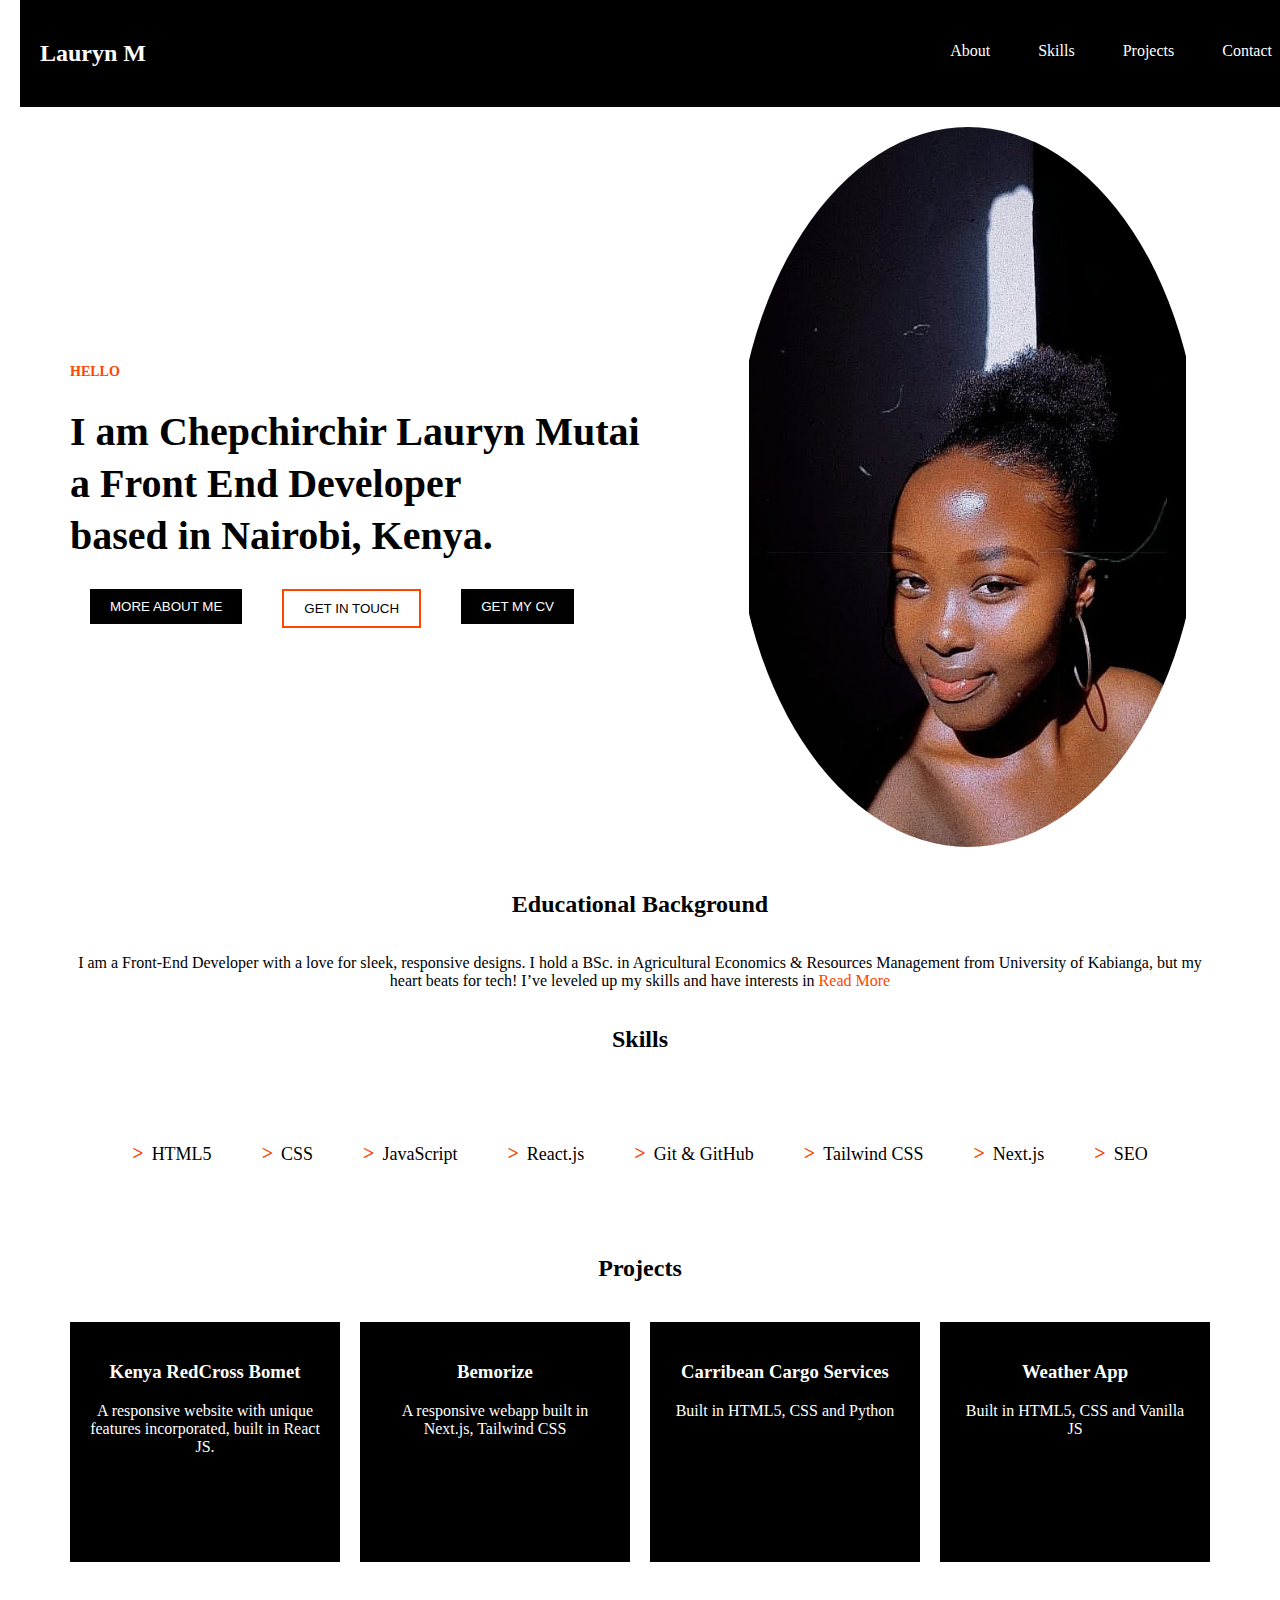
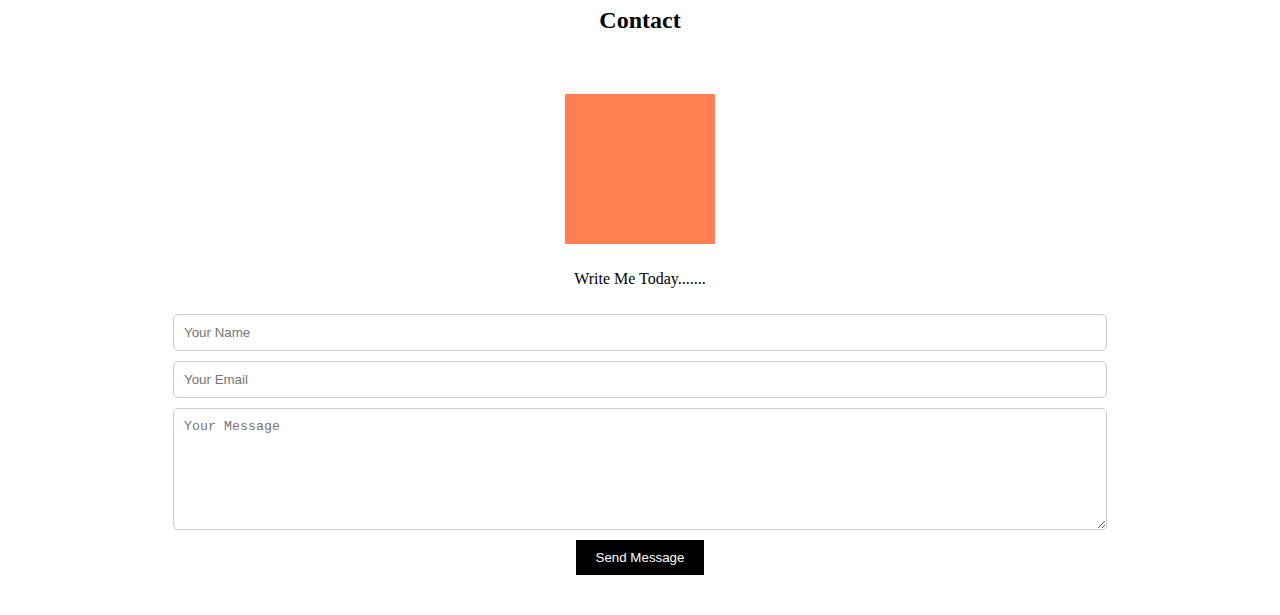
<file: index.html>
<!DOCTYPE html>
<html lang="en">
<head>
    <meta charset="UTF-8">
    <meta name="viewport" content="width=device-width, initial-scale=1.0">
    <title>Lauryn PLP Hackathon Portfolio</title>    
    <link rel="stylesheet" href="styles.css">
</head>
<body>
    <div class="top">
           <!-- navbar -->
        <div class="navbar">
            <h2 class="logo">Lauryn M</h2>
            <div class="nav-links">
                <a href="/aboutme.html">About</a>
                <a href="#skills">Skills</a>
                <a href="#project">Projects</a>
                <a href="#contact-me">Contact</a>
            </div>
        </div>
     <!-- Hero Section -->
        <div class="container">
            <div class="left">
                <h3 class="hello">HELLO</h3>
                <h1 class="intro-text">
                    I am Chepchirchir Lauryn Mutai<br> 
                    a Front End Developer<br> 
                    based in Nairobi, Kenya.
                </h1>
                <div class="buttons">
                    <a href="/aboutme.html"> <button class="btn-black">MORE ABOUT ME</button></a>
                    <a href="#contact-me">
                        <button class="btn-white">GET IN TOUCH</button>
                    </a>
                    <a href="resume.pdf" download>
                        <button class="btn-black">GET MY CV</button>
                    </a>
                </div>
            </div>
            
            <div class="right">
                <div class="image-container">
                    <img src="profile2.jpg" alt="Lauryn Mutai">
                </div>
                
                <div class="social-links">
                    <a href="https://wa.me/254748100002" target="_blank"><img src="whatsapp.png" alt="whatsapp"></a>
                    <a href="#"><img src="twitter.png" alt="Twitter"></a>
                    <a href="https://github.com/chichi5454"><img src="github.png" alt="gitub"></a>
                    <a href="https://www.tiktok.com/@code.with.chichi?_t=ZM-8vBuMe0y3Ed&_r=1" target="_blank"><img src="tiktok.png" alt="tiktok"></a>
                                  </div>
            </div>
        </div>
    </div>
    
 <!-- Education and Interests Section -->
 <section id="moreaboutme">
    <h2>Educational Background</h2>
    <div class="education-sections">
        <div class="education">
                    <p>I am a Front-End Developer with a love for sleek, responsive designs. I hold a BSc. in Agricultural Economics & Resources Management from University of Kabianga, but my heart beats for tech! I’ve leveled up my skills and have interests in 
                <a href="/aboutme.html">Read More</a></p>
                </div> 
    </div>
</section>

    <!-- Skills Section -->
    <section id="skills">
        <h2>Skills</h2>
        <div class="sections">
            <div class="skills-container">
            <div class="skills-container">              
            <div class="skill">HTML5</div>
            <div class="skill">CSS</div>
            <div class="skill">JavaScript</div>
            <div class="skill">React.js</div>
            <div class="skill">Git & GitHub</div>
            <div class="skill">Tailwind CSS</div>
            <div class="skill">Next.js</div>
            <div class="skill">SEO</div>  
        </div>     
        </div>
    </div>
    </section>

    <!-- Projects Section -->
    <section id="project">
        <h2>Projects</h2>
      <div class="sections">        
        <div class="projects-container">
            <div class="project">
                <div class="project-one">
                    <img src="/redcross.png" alt="">
                </div>
                <div class="project-one-text">
                    <h3>Kenya RedCross Bomet</h3>
                    <p>A responsive website with unique features incorporated, built in React JS.</p>
                </div>                
            </div> 
            <div class="project">
                <div class="project-one">
                    <img src="/bemorize.png" alt="">
                </div>
                <div class="project-one-text">
                    <h3>Bemorize </h3>
                    <p>A responsive webapp built in Next.js, Tailwind CSS </p>
                </div> 
            </div>
            <div class="project">
                <div class="project-one">
                    <img src="/cargo.png" alt="">
                </div>
                <div class="project-one-text">
                    <h3>Carribean Cargo Services </h3>
                    <p>Built in HTML5, CSS and Python</p>
                </div> 
            </div>
            <div class="project">
                <div class="project-one">
                    <img src="/weather.png" alt="">
                </div>
                <div class="project-one-text">
                    <h3>Weather App</h3>
                    <p>Built in HTML5, CSS and Vanilla JS</p>
                </div> 
            </div>
        </div>
    </div>
    </section>

    <!-- Contact Section -->
    <section id="contact-me">
        <h2>Contact</h2>
    <div class="sections"> 
        <div class="contact-container"> 
            <div class="form-img">
                 <p class="contact-text"></p>
            </div>     
        <form>
            <p>Write Me Today.......</p>
            <input type="text" placeholder="Your Name" required>
            <input type="email" placeholder="Your Email" required>
            <textarea placeholder="Your Message" required></textarea>
            <button type="submit" class="btn-black">Send Message</button>
        </form>
      </div>
    </div> 
    </section>
</body>
</html>
</body>
</html>
</file>
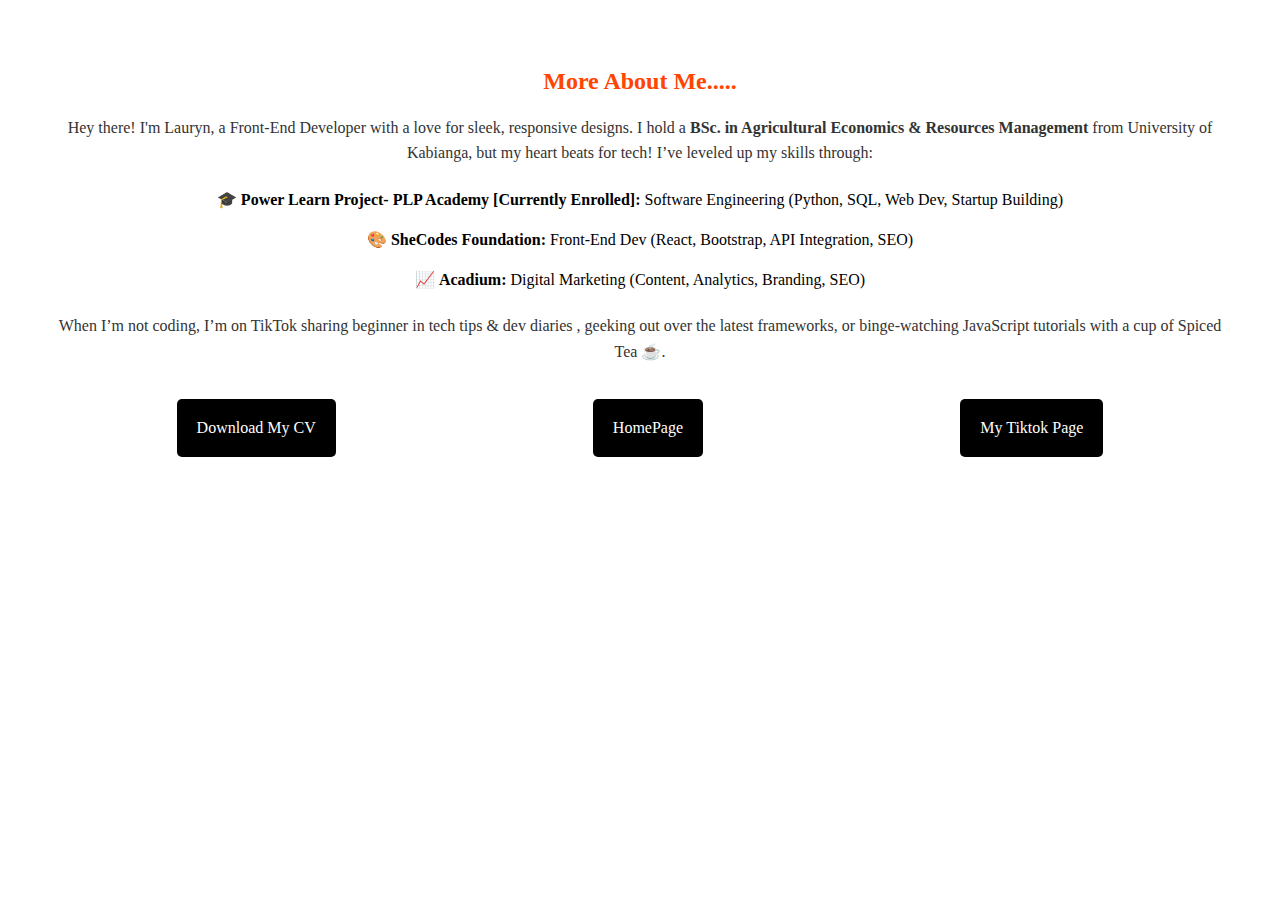
<file: aboutme.html>
<!DOCTYPE html>
<html lang="en">
<head>
    <meta charset="UTF-8">
    <meta name="viewport" content="width=device-width, initial-scale=1.0">
    <title>About Me</title>
    <style>
        body {
            font-family: 'Georgia', serif;
            color: #333;
            text-align: center;
            padding: 20px;
        }
        .about-me {
            display: flex;
            flex-direction: column;
            flex-wrap: wrap;
            padding: 20px;
            border-radius: 10px;
                     margin: auto;
}
        .about-title {
            color: #ff4500;
            font-size: 24px;
            text-align: center;
            font-weight: bold;
}
        .about-intro, .about-extras {
            color: #333;
            font-size: 16px;
            line-height: 1.6;
}
       .about-courses {
           list-style: none;
           padding: 0;
}
        .about-courses li {
           color: black;
           padding: 8px;
           margin: 5px 0;
           border-radius: 5px;
   }
        .buttons {
          display: flex;
          flex-wrap: wrap-reverse;
          justify-content: space-around;
          align-items: center;
          margin-top: 20px;
}
        .buttons a {
          display: block;
          text-align: center;
          color: white;
          background-color: black;
          padding: 20px;
          text-decoration: none;
          border-radius: 5px;
           margin-top: 15px;
           transition: 0.3s;
}
        .buttons a:hover {
         background: #e03e00;
        }
    </style>
</head>
<body >
    <section class="about-me">
        <div class="about-content">
            <h2 class="about-title">More About Me.....</h2>
            <p class="about-intro">
                Hey there! I'm Lauryn, a Front-End Developer with a love for sleek, responsive designs. I hold a 
                <strong>BSc. in Agricultural Economics & Resources Management</strong> from University of Kabianga, but my heart beats 
                for tech! I’ve leveled up my skills through:
            </p>
            <ul class="about-courses">
                <li>🎓 <strong>Power Learn Project- PLP Academy [Currently Enrolled]:</strong> Software Engineering (Python, SQL, Web Dev, Startup Building)</li>
                <li>🎨 <strong>SheCodes Foundation:</strong> Front-End Dev (React, Bootstrap, API Integration, SEO)</li>
                <li>📈 <strong>Acadium:</strong> Digital Marketing (Content, Analytics, Branding, SEO)</li>
            </ul>
            <p class="about-extras">
                When I’m not coding, I’m on TikTok sharing <span class="highlight">beginner in tech tips & dev diaries</span> , geeking out over the latest 
                frameworks, or binge-watching JavaScript tutorials with a cup of Spiced Tea ☕.
            </p>
            <div class="buttons">
            <a href="/resume.pdf" class="cv-download" download>Download My CV</a>
            <a href="/index.html" class="cv-download" >HomePage</a>
            <a href="https://www.tiktok.com/@code.with.chichi?_t=ZM-8vBuMe0y3Ed&_r=1" target="_blank">My Tiktok Page</a>
        </div>
        </div>
    </section>
    
</body>
</html>
</file>
<file: styles.css>
body {
    margin: 0;
    font-family: 'Georgia', serif;
   }

/* Navbar */
.navbar {
    display: flex;
    flex-wrap: wrap;
    justify-content: space-between;
    align-items: center;
    background-color: black;
    padding: 20px;
    width: 100%;
    margin: 0 auto; 
    margin-left: 20px;
   }

.logo {
    color: white;
}

.nav-links {
    display: flex;
    flex-wrap: wrap;
    align-items: center;
}

.nav-links a {
    position: relative; 
    color: white;
    text-decoration: none;
    margin-right: 3rem;
    padding-bottom: 5px; 
}

.nav-links a:hover {
    color: orangered;
}

/* Adding the animated underline for navbar links */
.nav-links a::after {
    content: "";
    position: absolute;
    left: 50%;
    bottom: -5px; 
    width: 0;
    height: 2px;
    background-color: orangered;
    transition: width 0.3s ease-in-out, left 0.3s ease-in-out;
    transform: translateX(-50%);
}

.nav-links a:hover::after {
    width: 100%; 
}


/* Hero Section */
 .container {
    display: flex;
    flex-wrap: wrap;
    align-items: center;
     margin: 0 auto;
     padding-left: 50px;
   }


.hello {
    color: orangered;
    font-size: 14px;
}
.left {
    flex: 1;
    padding-left: 20px; 
    min-width: 250px; 
}

.intro-text {
    font-size: 40px;
    font-weight: bold;
    line-height: 1.3;
}

/* Buttons */
 .buttons {
    display: flex;
    flex-wrap: wrap;
        gap: 20px;
}
.btn-black {
    background-color: black;
    color: white;
    padding: 10px 20px;
    border: none;
    margin-right: 20px;
    margin-left: 20px;
}

.btn-white {
    background-color: white;
    color: black;
    padding: 10px 20px;
    border: 2px solid orangered;
}

.btn-black:hover{
    background-color: white;
    transform: scale(1.05);
    transition: background-color 0.3s ease, transform 0.2s ease;
    border: 2px solid orangered;
    color: black;
}

.btn-white:hover {
    background-color: black;
    border: 2px solid black;
    color: white;
    transform: scale(1.05);
    transition: background-color 0.3s ease, transform 0.2s ease;
}

/* Right Section */
.right {
    flex: 1;  
    position: relative;
    text-align: center;
    padding: 20px;
  
}

.image-container img {
    width: 80%;
    max-width: 500px;
    height: 80vh;
    object-fit: contain; 
   border-radius: 50%;
  }


/* Social Media Icons */
.social-links {
    display: flex;
    flex-wrap: wrap;
    flex-direction: column;
    justify-content: space-between;
    position: absolute;
    right: 100px;
    top: 50%;
    transform: translateY(-103%);
    height: 30vh;
   
}

.social-links img {
    display: block;
    margin-bottom: 10px;
    width: 20px;
    padding: 10px;
    
}

  /* Sections General Styles */
  section {
    display: flex;
    flex-direction: column;
   align-items: center;
   padding-right: 50px;
   padding-left: 50px; 
}
.sections {  
    padding: 20px 20px;
    width: 100%;
}

/* more about me */
.education-sections {
    display: flex;
    flex-wrap: wrap;
    flex-direction: column;
    gap: 5px;
    padding-right: 20px;
    padding-left: 20px;
 
}
.education-sections a {
    color: orangered;
    text-decoration: none;
}


/* Skills Section */
.skills-container {
    display: flex;
    flex-wrap: wrap-reverse; 
    justify-content: center; 
    gap: 10px;
    padding: 20px; 

}


.skill {
    color: black;
    padding: 10px 20px;
    border-radius: 5px;
    font-size: 18px;
}

.skill::before {
    content: "> ";  
    color: orangered; 
    font-weight: bold;
    margin-right: 8px; 
   font-size: 20px;
   display: inline-block;
}


/* projects */
.projects-container {
    display: flex;
    justify-content: space-evenly;
    flex-wrap: wrap;
}

.project {
    position: relative;
    width: 230px; 
    height: 200px; 
    background-color: black; 
    color: white;
    padding: 20px;
    text-align: center;
    overflow: hidden;
}

.project-one img {
    width: 100%;
    height: 100%;
    object-fit: cover;
    position: absolute;
    top: 0;
    left: 0;
    opacity: 0;
    transition: opacity 0.3s ease-in-out;
}

.project:hover .project-one img {
    opacity: 1;
}

 
/* Contact Form */
.contact-container {
    display: flex;
    flex-wrap: wrap; 
    justify-content: center; 
    gap: 10px;
    padding: 20px; 
}


.contact-container .form-img{
    width: 50%;
    }
        

form {
    display: flex;
    flex-direction: column;
    align-items: center;
    gap: 10px;
  
    width: 100%;
}

input, textarea {
    width: 80%;
   
    padding: 10px;
    border: 1px solid #ccc;
    border-radius: 5px;
}

textarea {
    height: 100px;
}

button {
    padding: 10px 20px;
    border: none;
    cursor: pointer;
}

.contact-text{
       width: 150px;
    height: 150px;
    margin: 0 auto;
    background-color: coral;
    -webkit-animation: squareToCircle 2s 1s infinite alternate;
  }
  
  @-webkit-keyframes squareToCircle {
    0% {
      border-radius: 0 0 0 0;
      background: coral;
      transform: rotate(0deg);
    }
    25% {
      border-radius: 50% 0 0 0;
      background: darksalmon;
      transform: rotate(45deg);
    }
    50% {
      border-radius: 50% 50% 0 0;
      background: indianred;
      transform: rotate(90deg);
    }
    
    100% {
      border-radius: 50% 50% 50% 50%;
      background: darksalmon;
      transform: rotate(180deg);
    }
}

/* hero section media queries */
@media (max-width: 1290px) {
   section{
   text-align: center;
   }
    .social-links {
       display: none;
      }
    .project {
            margin-bottom: 5px;
        } 
      
        } 

@media (max-width: 880px) {
    .container {
        flex-direction: column; 
        text-align: center; 
        width: 100%;
                padding-left: 30px;
                }

    .left {
        padding-left: 0; 
        order: 1; 
    }

    .right {
        order: 2;        
        padding-bottom: 0;
        margin-bottom: 0;
    }

      .buttons {
        justify-content: center; 
    }

    .social-links {
        position: static; 
        display: flex;
        justify-content: center; 
        flex-direction: row; 
        margin-top: 130px;
      margin-bottom: -220px;
    }

    .social-links img {
       
        width: 30px; 
               padding: 5px; 
               padding-bottom: 0;
               margin-bottom: 0;
    }
}

@media (max-width: 860px) {
    .social-links {
        margin-top: 170px;
        margin-bottom: -350px;
    }
}

@media (max-width: 550px) {
    .social-links {
        margin-top: 170px;
        margin-bottom: -370px;
    }
}

@media (max-width: 350px) {
    .social-links {
        margin-top: 120px;
        margin-bottom: -370px;
    }
}
</file>
